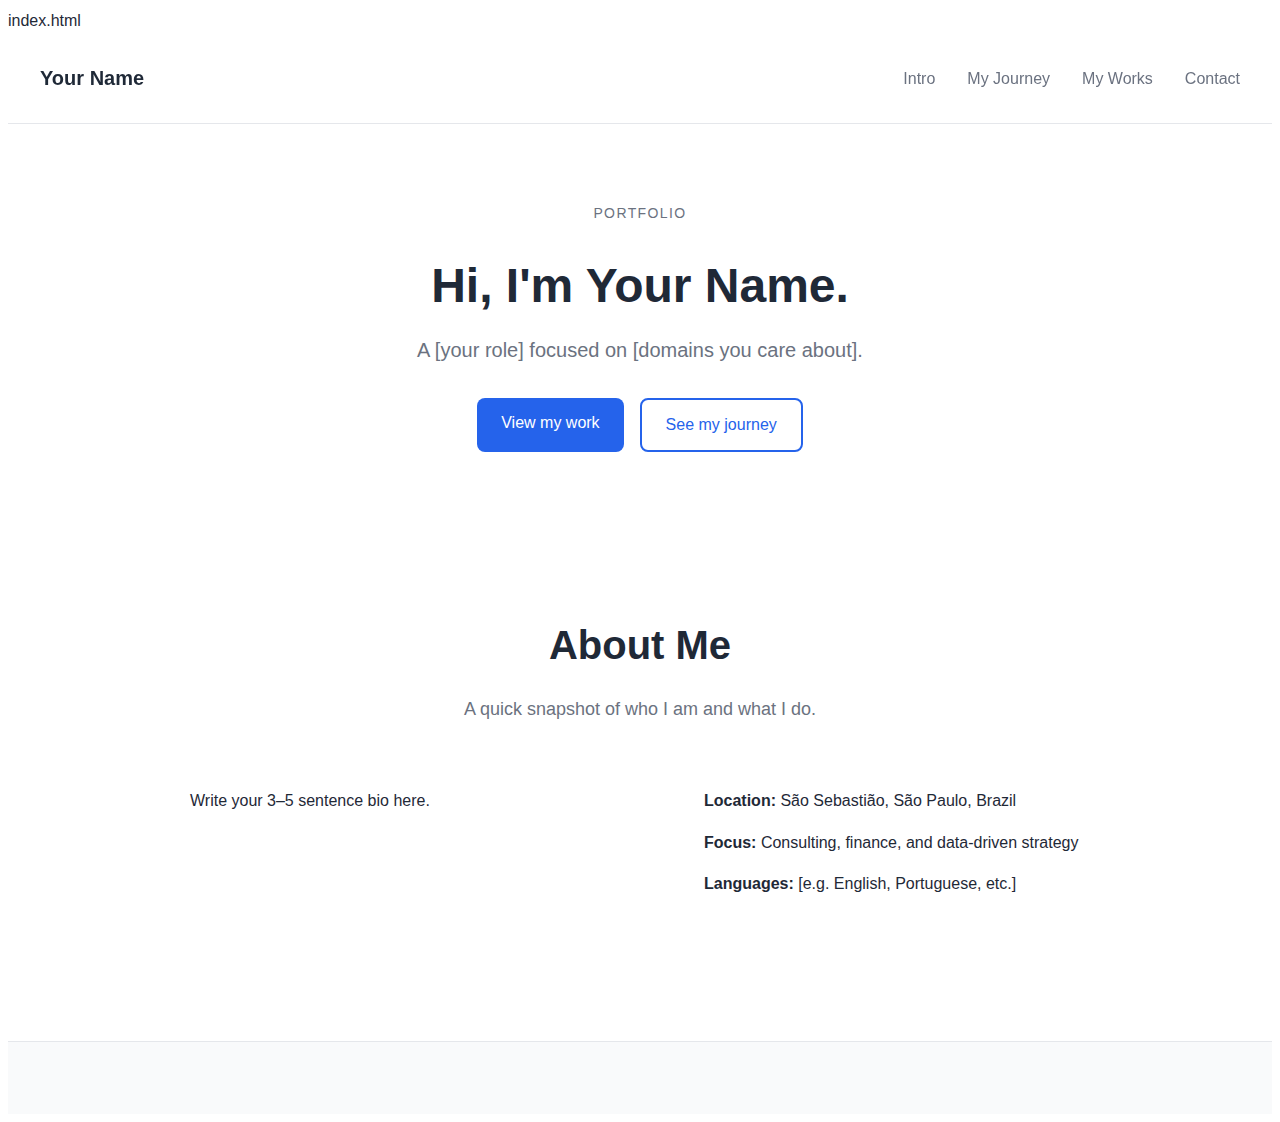
<file: Index.html>
index.html
<!DOCTYPE html>
<html lang="en">
<head>
  <meta charset="UTF-8" />
  <meta name="viewport" content="width=device-width, initial-scale=1.0" />
  <title>Your Name | Intro</title>
  <link rel="stylesheet" href="styles.css" />
</head>
<body>
  <header class="site-header">
    <nav class="nav">
      <div class="logo">Your Name</div>
      <ul class="nav-links">
        <li><a href="Index.html">Intro</a></li>
        <li><a href="Journey.html">My Journey</a></li>
        <li><a href="Works.html">My Works</a></li>
        <li><a href="Contacts.html">Contact</a></li>
      </ul>
    </nav>
  </header>

  <main>
    <section class="hero">
      <div class="hero-content">
        <p class="eyebrow">Portfolio</p>
        <h1>Hi, I'm Your Name.</h1>
        <p class="hero-subtitle">
          A [your role] focused on [domains you care about].
        </p>
        <div class="hero-actions">
          <a href="Works.html" class="btn primary">View my work</a>
          <a href="Journey.html" class="btn secondary">See my journey</a>
        </div>
      </div>
    </section>

    <section id="about" class="section">
      <div class="section-header">
        <h2>About Me</h2>
        <p>A quick snapshot of who I am and what I do.</p>
      </div>
      <div class="section-body two-column">
        <div>
          <p>Write your 3–5 sentence bio here.</p>
        </div>
        <div>
          <ul class="key-facts">
            <li><strong>Location:</strong> São Sebastião, São Paulo, Brazil</li>
            <li><strong>Focus:</strong> Consulting, finance, and data‑driven strategy</li>
            <li><strong>Languages:</strong> [e.g. English, Portuguese, etc.]</li>
          </ul>
        </div>
      </div>
    </section>
  </main>

  <footer class="site-footer">
    <section id="contac
</file>
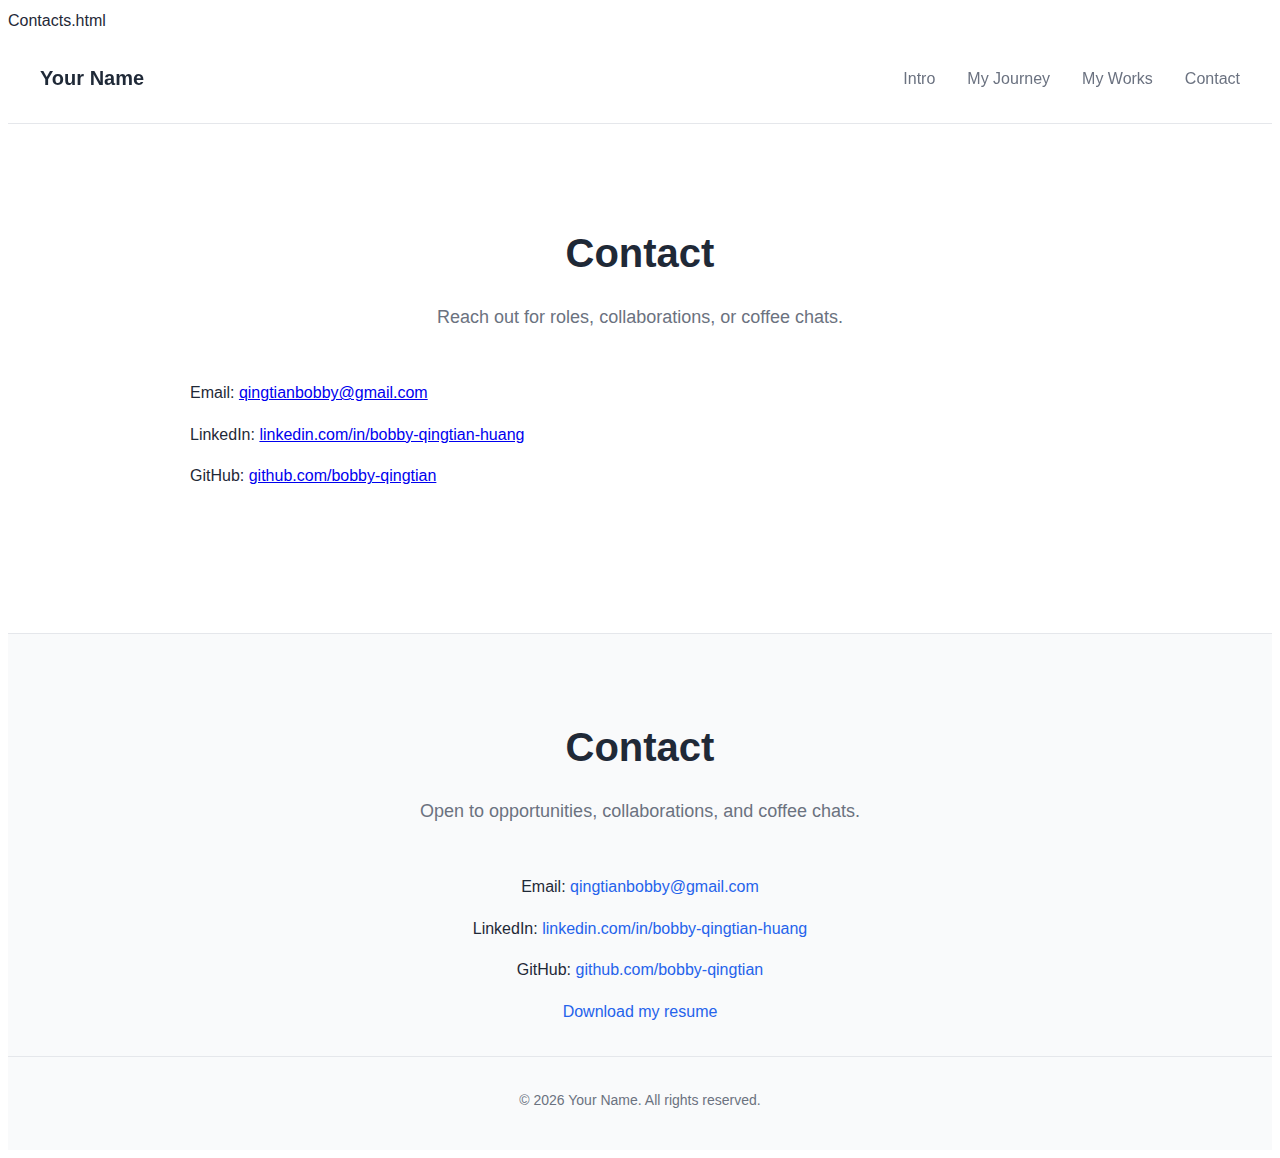
<file: Contacts.html>
Contacts.html
<!DOCTYPE html>
<html lang="en">
<head>
  <meta charset="UTF-8" />
  <meta name="viewport" content="width=device-width, initial-scale=1.0" />
  <title>Your Name | Contact</title>
  <link rel="stylesheet" href="styles.css" />
</head>
<body>
  <header class="site-header">
    <nav class="nav">
      <div class="logo">Your Name</div>
      <ul class="nav-links">
        <li><a href="Index.html">Intro</a></li>
        <li><a href="Journey.html">My Journey</a></li>
        <li><a href="Works.html">My Works</a></li>
        <li><a href="Contacts.html">Contact</a></li>
      </ul>
    </nav>
  </header>

  <main>
    <section class="section">
      <div class="section-header">
        <h2>Contact</h2>
        <p>Reach out for roles, collaborations, or coffee chats.</p>
      </div>
      <div class="section-body">
        <!-- you can add a simple form later with Cursor -->
        <p>Email: <a href="mailto:qingtianbobby@gmail.com">qingtianbobby@gmail.com</a></p>
        <p>LinkedIn:
          <a href="https://www.linkedin.com/in/bobby-qingtian-huang/" target="_blank" rel="noreferrer">
            linkedin.com/in/bobby-qingtian-huang
          </a>
        </p>
        <p>GitHub:
          <a href="https://github.com/bobby-qingtian" target="_blank" rel="noreferrer">
            github.com/bobby-qingtian
          </a>
        </p>
      </div>
    </section>
  </main>

  <footer class="site-footer">
    <section id="contact" class="section">
      <div class="section-header">
        <h2>Contact</h2>
        <p>Open to opportunities, collaborations, and coffee chats.</p>
      </div>
      <div class="section-body">
        <p>Email: <a href="mailto:qingtianbobby@gmail.com">qingtianbobby@gmail.com</a></p>
        <p>LinkedIn:
          <a href="https://www.linkedin.com/in/bobby-qingtian-huang/" target="_blank" rel="noreferrer">
            linkedin.com/in/bobby-qingtian-huang
          </a>
        </p>
        <p>GitHub:
          <a href="https://github.com/bobby-qingtian" target="_blank" rel="noreferrer">
            github.com/bobby-qingtian
          </a>
        </p>
        <p><a href="/Your_Name_Resume.pdf" target="_blank" rel="noreferrer">Download my resume</a></p>
      </div>
    </section>
    <p>© <span id="year"></span> Your Name. All rights reserved.</p>
  </footer>

  <script>
    document.getElementById('year').textContent = new Date().getFullYear();
  </script>
</body>
</html>
</file>
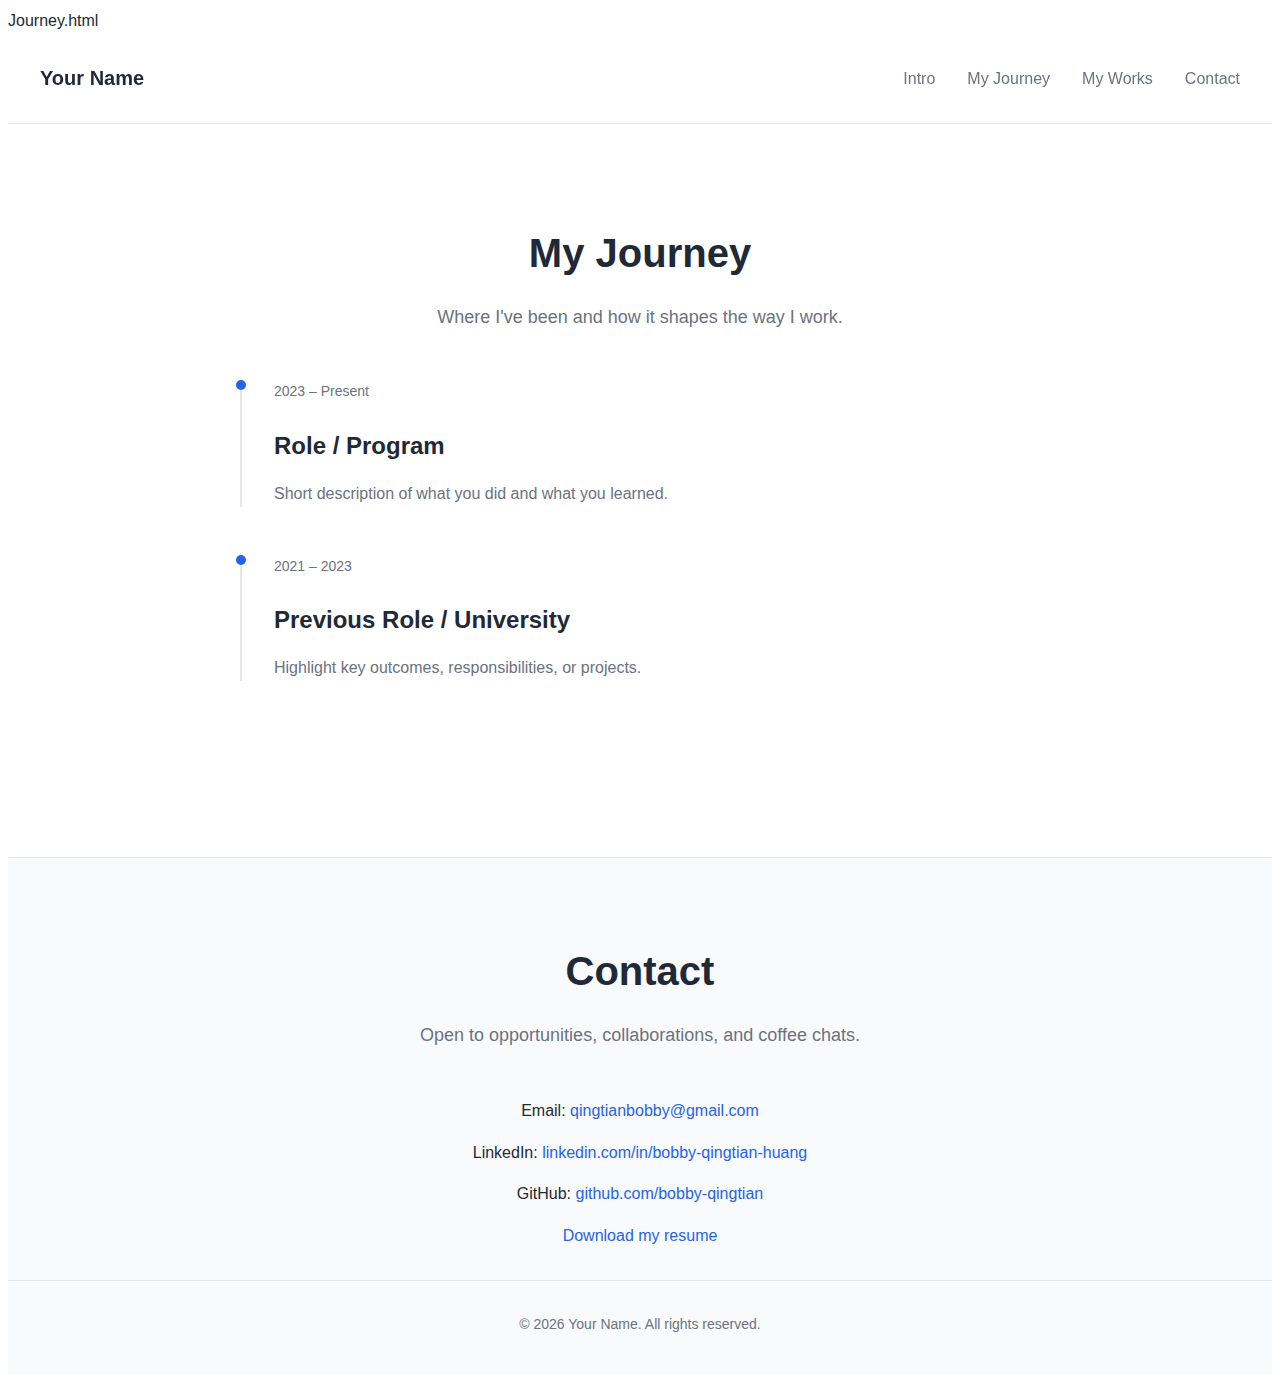
<file: Journey.html>
Journey.html
<!DOCTYPE html>
<html lang="en">
<head>
  <meta charset="UTF-8" />
  <meta name="viewport" content="width=device-width, initial-scale=1.0" />
  <title>Your Name | My Journey</title>
  <link rel="stylesheet" href="styles.css" />
</head>
<body>
  <header class="site-header">
    <nav class="nav">
      <div class="logo">Your Name</div>
      <ul class="nav-links">
        <li><a href="Index.html">Intro</a></li>
        <li><a href="Journey.html">My Journey</a></li>
        <li><a href="Works.html">My Works</a></li>
        <li><a href="Contacts.html">Contact</a></li>
      </ul>
    </nav>
  </header>

  <main>
    <section id="journey" class="section">
      <div class="section-header">
        <h2>My Journey</h2>
        <p>Where I've been and how it shapes the way I work.</p>
      </div>
      <div class="timeline">
        <article class="timeline-item">
          <span class="timeline-date">2023 – Present</span>
          <h3>Role / Program</h3>
          <p>Short description of what you did and what you learned.</p>
        </article>
        <article class="timeline-item">
          <span class="timeline-date">2021 – 2023</span>
          <h3>Previous Role / University</h3>
          <p>Highlight key outcomes, responsibilities, or projects.</p>
        </article>
        <!-- more items -->
      </div>
    </section>
  </main>

  <footer class="site-footer">
    <section id="contact" class="section">
      <div class="section-header">
        <h2>Contact</h2>
        <p>Open to opportunities, collaborations, and coffee chats.</p>
      </div>
      <div class="section-body">
        <p>Email: <a href="mailto:qingtianbobby@gmail.com">qingtianbobby@gmail.com</a></p>
        <p>LinkedIn:
          <a href="https://www.linkedin.com/in/bobby-qingtian-huang/" target="_blank" rel="noreferrer">
            linkedin.com/in/bobby-qingtian-huang
          </a>
        </p>
        <p>GitHub:
          <a href="https://github.com/bobby-qingtian" target="_blank" rel="noreferrer">
            github.com/bobby-qingtian
          </a>
        </p>
        <p><a href="/Your_Name_Resume.pdf" target="_blank" rel="noreferrer">Download my resume</a></p>
      </div>
    </section>
    <p>© <span id="year"></span> Your Name. All rights reserved.</p>
  </footer>

  <script>
    document.getElementById('year').textContent = new Date().getFullYear();
  </script>
</body>
</html>
</file>
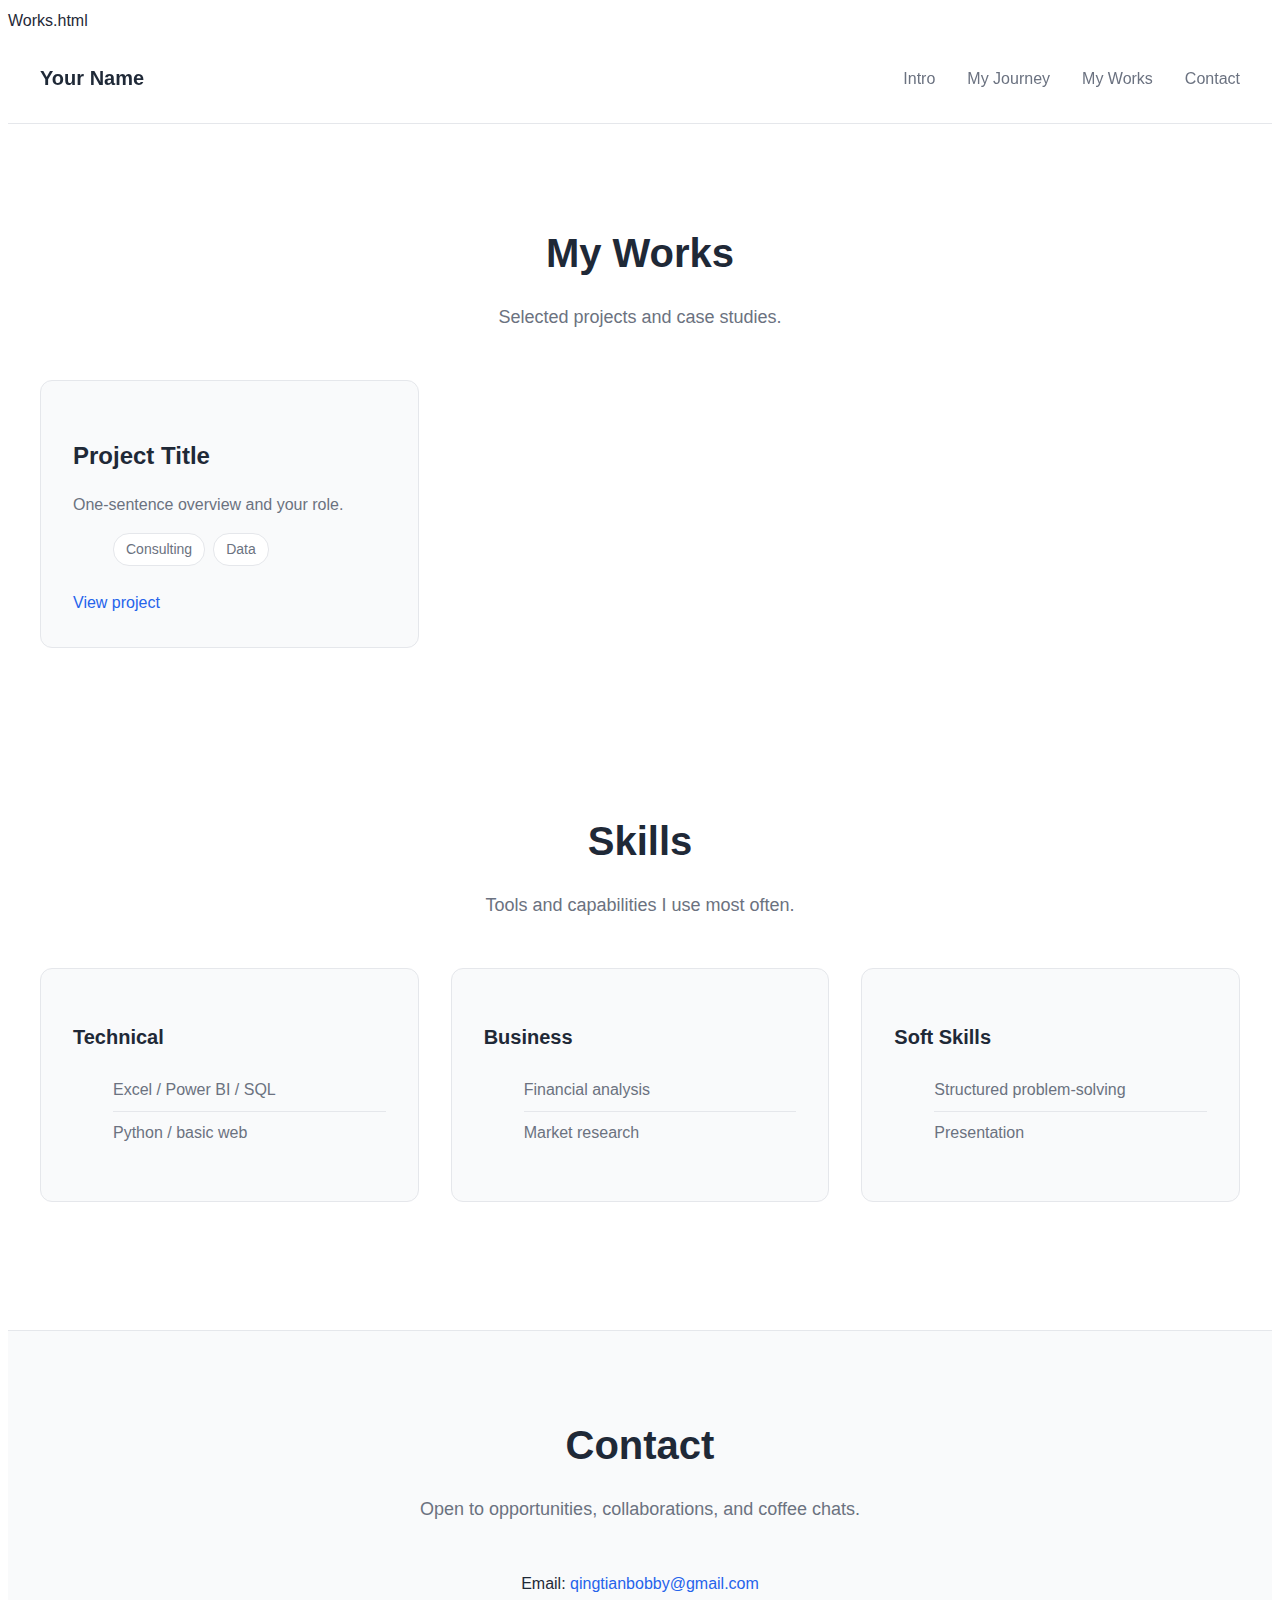
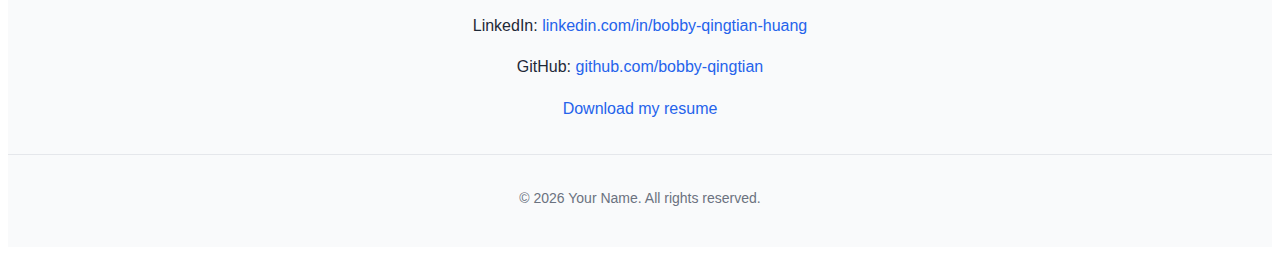
<file: Works.html>
Works.html
<!DOCTYPE html>
<html lang="en">
<head>
  <meta charset="UTF-8" />
  <meta name="viewport" content="width=device-width, initial-scale=1.0" />
  <title>Your Name | My Works</title>
  <link rel="stylesheet" href="styles.css" />
</head>
<body>
  <header class="site-header">
    <nav class="nav">
      <div class="logo">Your Name</div>
      <ul class="nav-links">
        <li><a href="Index.html">Intro</a></li>
        <li><a href="Journey.html">My Journey</a></li>
        <li><a href="Works.html">My Works</a></li>
        <li><a href="Contacts.html">Contact</a></li>
      </ul>
    </nav>
  </header>

  <main>
    <section id="works" class="section">
      <div class="section-header">
        <h2>My Works</h2>
        <p>Selected projects and case studies.</p>
      </div>
      <div class="cards-grid">
        <article class="card">
          <h3>Project Title</h3>
          <p>One‑sentence overview and your role.</p>
          <ul class="tags">
            <li>Consulting</li><li>Data</li>
          </ul>
          <a href="#" class="card-link" target="_blank" rel="noreferrer">View project</a>
        </article>
        <!-- more cards -->
      </div>
    </section>

    <section id="skills" class="section">
      <div class="section-header">
        <h2>Skills</h2>
        <p>Tools and capabilities I use most often.</p>
      </div>
      <div class="skills-grid">
        <div class="skills-group">
          <h3>Technical</h3>
          <ul>
            <li>Excel / Power BI / SQL</li>
            <li>Python / basic web</li>
          </ul>
        </div>
        <div class="skills-group">
          <h3>Business</h3>
          <ul>
            <li>Financial analysis</li>
            <li>Market research</li>
          </ul>
        </div>
        <div class="skills-group">
          <h3>Soft Skills</h3>
          <ul>
            <li>Structured problem‑solving</li>
            <li>Presentation</li>
          </ul>
        </div>
      </div>
    </section>
  </main>

  <footer class="site-footer">
    <section id="contact" class="section">
      <div class="section-header">
        <h2>Contact</h2>
        <p>Open to opportunities, collaborations, and coffee chats.</p>
      </div>
      <div class="section-body">
        <p>Email: <a href="mailto:qingtianbobby@gmail.com">qingtianbobby@gmail.com</a></p>
        <p>LinkedIn:
          <a href="https://www.linkedin.com/in/bobby-qingtian-huang/" target="_blank" rel="noreferrer">
            linkedin.com/in/bobby-qingtian-huang
          </a>
        </p>
        <p>GitHub:
          <a href="https://github.com/bobby-qingtian" target="_blank" rel="noreferrer">
            github.com/bobby-qingtian
          </a>
        </p>
        <p><a href="/Your_Name_Resume.pdf" target="_blank" rel="noreferrer">Download my resume</a></p>
      </div>
    </section>
    <p>© <span id="year"></span> Your Name. All rights reserved.</p>
  </footer>

  <script>
    document.getElementById('year').textContent = new Date().getFullYear();
  </script>
</body>
</html>
</file>
<file: styles.css>
Styles.css
/* Reset and Base Styles */
* {
  margin: 0;
  padding: 0;
  box-sizing: border-box;
}

:root {
  --primary-color: #2563eb;
  --primary-hover: #1d4ed8;
  --text-primary: #1f2937;
  --text-secondary: #6b7280;
  --bg-light: #f9fafb;
  --bg-white: #ffffff;
  --border-color: #e5e7eb;
  --spacing-unit: 1rem;
}

body {
  font-family: -apple-system, BlinkMacSystemFont, 'Segoe UI', Roboto, 'Helvetica Neue', Arial, sans-serif;
  line-height: 1.6;
  color: var(--text-primary);
  background-color: var(--bg-white);
}

/* Header Styles */
.site-header {
  background-color: var(--bg-white);
  border-bottom: 1px solid var(--border-color);
  padding: 1rem 0;
  position: sticky;
  top: 0;
  z-index: 100;
  backdrop-filter: blur(10px);
  background-color: rgba(255, 255, 255, 0.95);
}

.nav {
  max-width: 1200px;
  margin: 0 auto;
  padding: 0 2rem;
  display: flex;
  justify-content: space-between;
  align-items: center;
}

.logo {
  font-size: 1.25rem;
  font-weight: 600;
  color: var(--text-primary);
}

.nav-links {
  display: flex;
  list-style: none;
  gap: 2rem;
}

.nav-links a {
  text-decoration: none;
  color: var(--text-secondary);
  font-weight: 500;
  transition: color 0.2s;
}

.nav-links a:hover {
  color: var(--primary-color);
}

/* Main Content */
main {
  max-width: 1200px;
  margin: 0 auto;
  padding: 0 2rem;
}

/* Hero Section */
.hero {
  padding: 4rem 0;
  text-align: center;
}

.hero-content {
  max-width: 800px;
  margin: 0 auto;
}

.eyebrow {
  text-transform: uppercase;
  font-size: 0.875rem;
  letter-spacing: 0.1em;
  color: var(--text-secondary);
  margin-bottom: 1rem;
}

.hero h1 {
  font-size: 3rem;
  font-weight: 700;
  margin-bottom: 1rem;
  line-height: 1.2;
}

.hero-subtitle {
  font-size: 1.25rem;
  color: var(--text-secondary);
  margin-bottom: 2rem;
}

.hero-actions {
  display: flex;
  gap: 1rem;
  justify-content: center;
  flex-wrap: wrap;
}

/* Buttons */
.btn {
  display: inline-block;
  padding: 0.75rem 1.5rem;
  text-decoration: none;
  border-radius: 0.5rem;
  font-weight: 500;
  transition: all 0.2s;
}

.btn.primary {
  background-color: var(--primary-color);
  color: white;
}

.btn.primary:hover {
  background-color: var(--primary-hover);
  transform: translateY(-1px);
}

.btn.secondary {
  background-color: transparent;
  color: var(--primary-color);
  border: 2px solid var(--primary-color);
}

.btn.secondary:hover {
  background-color: var(--primary-color);
  color: white;
}

/* Section Styles */
.section {
  padding: 4rem 0;
}

.section-header {
  text-align: center;
  margin-bottom: 3rem;
}

.section-header h2 {
  font-size: 2.5rem;
  margin-bottom: 0.5rem;
}

.section-header p {
  font-size: 1.125rem;
  color: var(--text-secondary);
}

.section-body {
  max-width: 900px;
  margin: 0 auto;
}

.two-column {
  display: grid;
  grid-template-columns: 1fr 1fr;
  gap: 3rem;
}

.key-facts {
  list-style: none;
}

.key-facts li {
  margin-bottom: 1rem;
  padding-left: 0;
}

.key-facts strong {
  color: var(--text-primary);
}

/* Timeline */
.timeline {
  max-width: 800px;
  margin: 0 auto;
}

.timeline-item {
  margin-bottom: 3rem;
  padding-left: 2rem;
  border-left: 2px solid var(--border-color);
  position: relative;
}

.timeline-item::before {
  content: '';
  position: absolute;
  left: -6px;
  top: 0;
  width: 10px;
  height: 10px;
  border-radius: 50%;
  background-color: var(--primary-color);
}

.timeline-date {
  display: block;
  font-size: 0.875rem;
  color: var(--text-secondary);
  margin-bottom: 0.5rem;
  font-weight: 500;
}

.timeline-item h3 {
  font-size: 1.5rem;
  margin-bottom: 0.5rem;
}

.timeline-item p {
  color: var(--text-secondary);
}

/* Cards Grid */
.cards-grid {
  display: grid;
  grid-template-columns: repeat(auto-fill, minmax(300px, 1fr));
  gap: 2rem;
  margin-top: 2rem;
}

.card {
  background-color: var(--bg-light);
  padding: 2rem;
  border-radius: 0.75rem;
  border: 1px solid var(--border-color);
  transition: transform 0.2s, box-shadow 0.2s;
}

.card:hover {
  transform: translateY(-4px);
  box-shadow: 0 10px 25px rgba(0, 0, 0, 0.1);
}

.card h3 {
  font-size: 1.5rem;
  margin-bottom: 0.75rem;
}

.card p {
  color: var(--text-secondary);
  margin-bottom: 1rem;
}

.tags {
  display: flex;
  flex-wrap: wrap;
  gap: 0.5rem;
  list-style: none;
  margin-bottom: 1rem;
}

.tags li {
  background-color: var(--bg-white);
  padding: 0.25rem 0.75rem;
  border-radius: 1rem;
  font-size: 0.875rem;
  color: var(--text-secondary);
  border: 1px solid var(--border-color);
}

.card-link {
  color: var(--primary-color);
  text-decoration: none;
  font-weight: 500;
  display: inline-block;
  margin-top: 0.5rem;
}

.card-link:hover {
  text-decoration: underline;
}

/* Skills Grid */
.skills-grid {
  display: grid;
  grid-template-columns: repeat(auto-fit, minmax(250px, 1fr));
  gap: 2rem;
  margin-top: 2rem;
}

.skills-group {
  background-color: var(--bg-light);
  padding: 2rem;
  border-radius: 0.75rem;
  border: 1px solid var(--border-color);
}

.skills-group h3 {
  font-size: 1.25rem;
  margin-bottom: 1rem;
  color: var(--text-primary);
}

.skills-group ul {
  list-style: none;
}

.skills-group li {
  padding: 0.5rem 0;
  color: var(--text-secondary);
  border-bottom: 1px solid var(--border-color);
}

.skills-group li:last-child {
  border-bottom: none;
}

/* Footer */
.site-footer {
  background-color: var(--bg-light);
  padding: 3rem 0 1.5rem;
  margin-top: 4rem;
  border-top: 1px solid var(--border-color);
}

.site-footer .section {
  padding: 0;
  margin-bottom: 2rem;
}

.site-footer .section-body {
  text-align: center;
}

.site-footer .section-body p {
  margin-bottom: 0.75rem;
}

.site-footer a {
  color: var(--primary-color);
  text-decoration: none;
}

.site-footer a:hover {
  text-decoration: underline;
}

.site-footer > p {
  text-align: center;
  color: var(--text-secondary);
  font-size: 0.875rem;
  padding-top: 2rem;
  border-top: 1px solid var(--border-color);
  margin-top: 2rem;
}

/* Responsive Design */
@media (max-width: 768px) {
  .nav {
    flex-direction: column;
    gap: 1rem;
  }

  .nav-links {
    gap: 1rem;
    flex-wrap: wrap;
    justify-content: center;
  }

  .hero h1 {
    font-size: 2rem;
  }

  .hero-subtitle {
    font-size: 1.125rem;
  }

  .section-header h2 {
    font-size: 2rem;
  }

  .two-column {
    grid-template-columns: 1fr;
    gap: 2rem;
  }

  .cards-grid {
    grid-template-columns: 1fr;
  }

  .skills-grid {
    grid-template-columns: 1fr;
  }

  main {
    padding: 0 1rem;
  }

  .nav {
    padding: 0 1rem;
  }
}
</file>
